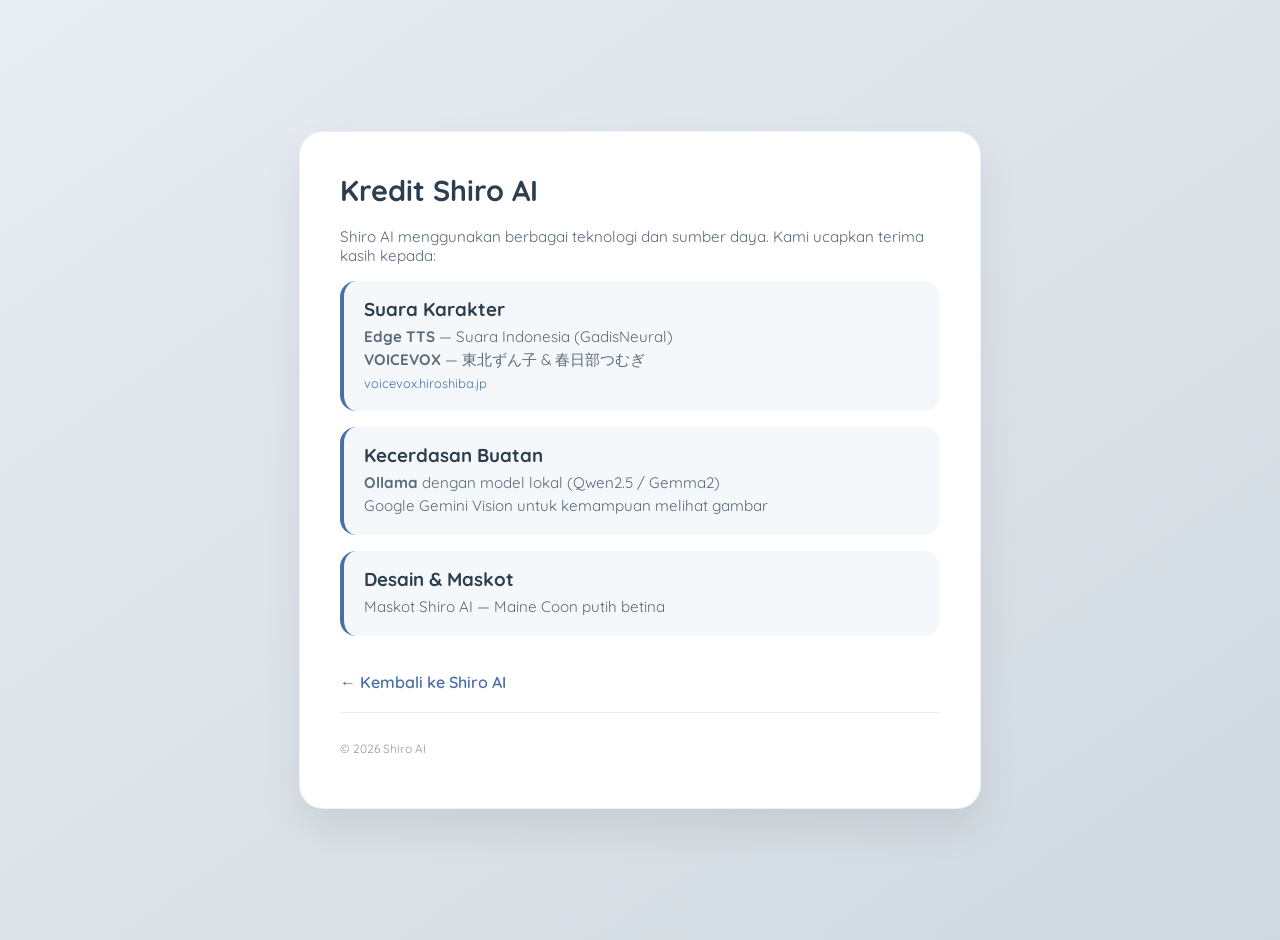
<file: templates/about.html>
<!DOCTYPE html>
<html lang="id">
<head>
    <meta charset="UTF-8">
    <meta name="viewport" content="width=device-width, initial-scale=1.0">
    <title>Kredit - Shiro AI</title>
    <link href="https://fonts.googleapis.com/css2?family=Quicksand:wght@400;600;700&display=swap" rel="stylesheet">
    <style>
        body {
            font-family: 'Quicksand', sans-serif;
            background: linear-gradient(145deg, #e8edf2 0%, #d0d9e0 100%);
            display: flex;
            justify-content: center;
            align-items: center;
            min-height: 100vh;
            margin: 0;
            padding: 20px;
        }
        .credit-card {
            background: white;
            border-radius: 24px;
            padding: 40px;
            max-width: 600px;
            box-shadow: 0 20px 40px rgba(0,0,0,0.08);
            border: 1px solid rgba(200,210,220,0.3);
        }
        h1 { color: #2d3e4f; font-weight: 700; font-size: 1.8rem; margin-top: 0; }
        .credit-item {
            background: #f5f8fa;
            border-radius: 16px;
            padding: 16px 20px;
            margin: 16px 0;
            border-left: 4px solid #4a6fa5;
        }
        .credit-item h3 { margin: 0 0 6px 0; color: #2d3e4f; }
        .credit-item p { margin: 4px 0; color: #5a6a7a; font-size: 0.95rem; }
        .credit-item a { color: #4a6fa5; text-decoration: none; }
        .back-link { display: inline-block; margin-top: 20px; color: #4a6fa5; text-decoration: none; font-weight: 600; }
        .footer-credit { font-size: 0.75rem; color: #8a9aa8; margin-top: 20px; border-top: 1px solid #e8edf2; padding-top: 16px; }
    </style>
</head>
<body>
    <div class="credit-card">
        <h1>Kredit Shiro AI</h1>
        <p style="color: #5a6a7a; font-size: 0.95rem;">Shiro AI menggunakan berbagai teknologi dan sumber daya. Kami ucapkan terima kasih kepada:</p>
        <div class="credit-item">
            <h3>Suara Karakter</h3>
            <p><b>Edge TTS</b> — Suara Indonesia (GadisNeural)</p>
            <p><b>VOICEVOX</b> — 東北ずん子 & 春日部つむぎ</p>
            <p style="font-size: 0.8rem; color: #8a9aa8;"><a href="https://voicevox.hiroshiba.jp/">voicevox.hiroshiba.jp</a></p>
        </div>
        <div class="credit-item">
            <h3>Kecerdasan Buatan</h3>
            <p><b>Ollama</b> dengan model lokal (Qwen2.5 / Gemma2)</p>
            <p>Google Gemini Vision untuk kemampuan melihat gambar</p>
        </div>
        <div class="credit-item">
            <h3>Desain & Maskot</h3>
            <p>Maskot Shiro AI — Maine Coon putih betina</p>
        </div>
        <a href="/" class="back-link">← Kembali ke Shiro AI</a>
        <div class="footer-credit">
            <p>&copy; 2026 Shiro AI</p>
        </div>
    </div>
</body>
</html>
</file>
